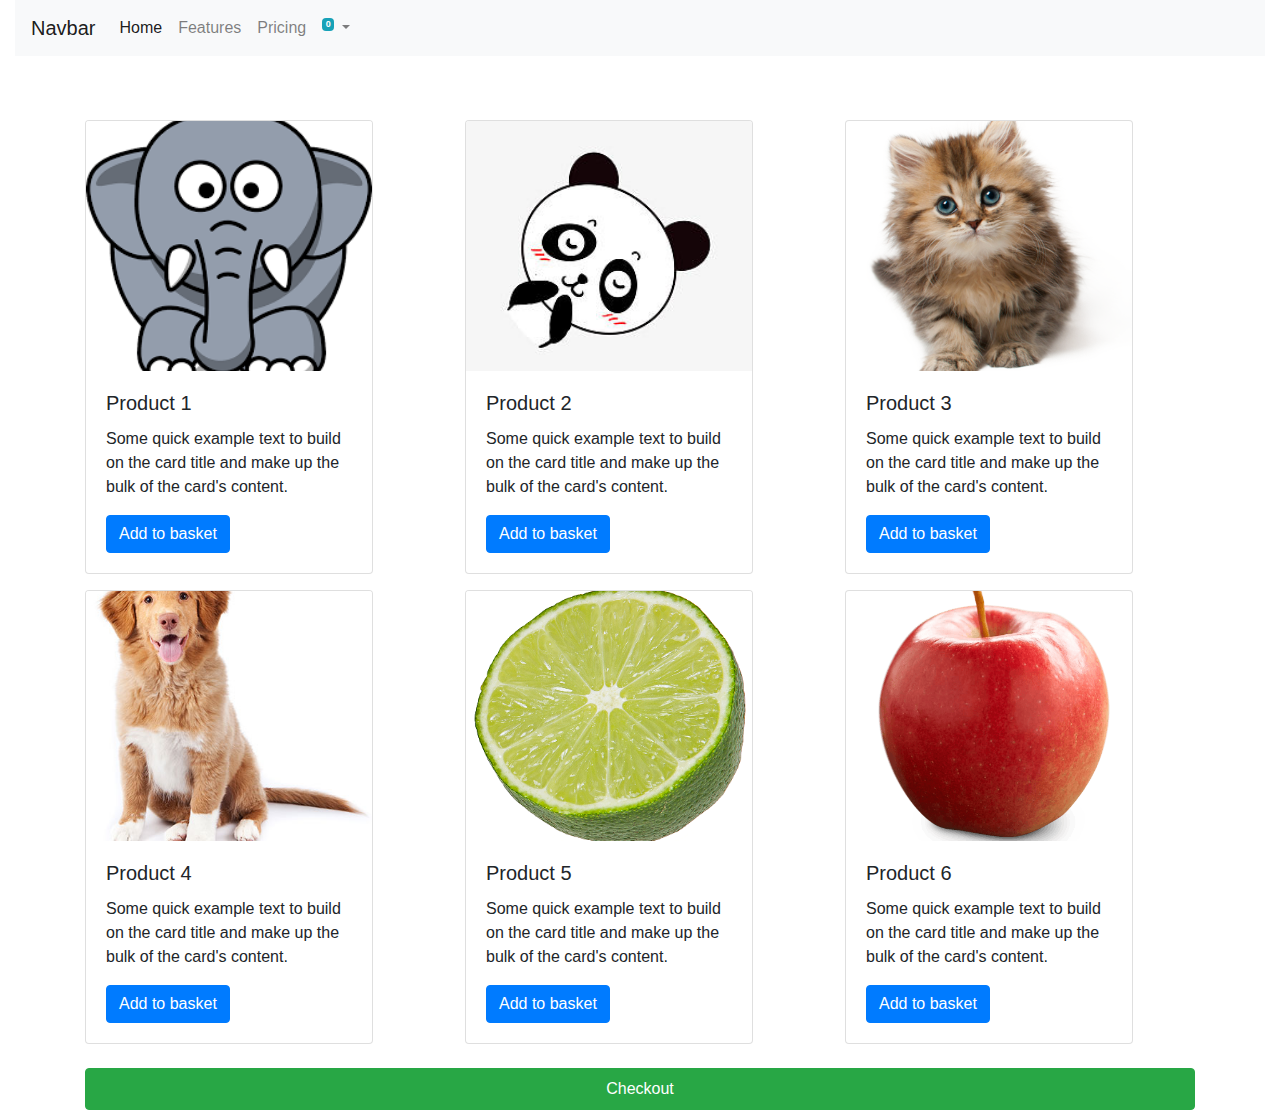
<file: JS-localstorage/index.html>
<!DOCTYPE html>
<html lang="en">

<head>
    <meta charset="UTF-8">
    <meta name="viewport" content="width=device-width, initial-scale=1.0">
    <meta http-equiv="X-UA-Compatible" content="ie=edge">
    <title>Document</title>
    <link rel="stylesheet" href="https://stackpath.bootstrapcdn.com/bootstrap/4.3.1/css/bootstrap.min.css" integrity="sha384-ggOyR0iXCbMQv3Xipma34MD+dH/1fQ784/j6cY/iJTQUOhcWr7x9JvoRxT2MZw1T"
        crossorigin="anonymous">
    <link rel="stylesheet" href="https://use.fontawesome.com/releases/v5.8.1/css/all.css" integrity="sha384-50oBUHEmvpQ+1lW4y57PTFmhCaXp0ML5d60M1M7uH2+nqUivzIebhndOJK28anvf"
        crossorigin="anonymous">
    <link rel="stylesheet" href="css/style.css">
</head>

<body>
    <header>
        <div class="container-fluid">
            <nav class="navbar navbar-expand-lg navbar-light bg-light">
                <a class="navbar-brand" href="#">Navbar</a>
                <button class="navbar-toggler" type="button" data-toggle="collapse" data-target="#navbarNavAltMarkup"
                    aria-controls="navbarNavAltMarkup" aria-expanded="false" aria-label="Toggle navigation">
                    <span class="navbar-toggler-icon"></span>
                </button>
                <div class="collapse navbar-collapse" id="navbarNavAltMarkup">
                    <ul class="navbar-nav mr-auto">
                        <li class="nav-item active">
                            <a class="nav-link" href="index.html">Home <span class="sr-only">(current)</span></a>
                        </li>
                        <li class="nav-item">
                            <a class="nav-link" href="#">Features</a>
                        </li>
                        <li class="nav-item">
                            <a class="nav-link" href="#">Pricing</a>
                        </li>
                        <li class="nav-item dropdown ml-auto">
                            <a class="nav-link dropdown-toggle" href="#" id="navbarDropdownMenuLink" role="button"
                                data-toggle="dropdown" aria-haspopup="true" aria-expanded="false">
                                <i class="fas fa-shopping-basket"></i>
                                <sup>
                                    <span id="basket-count" class="badge badge-info"></span>
                                </sup>
                            </a>
                        </li>
                    </ul>
                </div>
            </nav>
        </div>
    </header>
    <main>
        <div class="container">
            <div class="row mt-5">
                <div class="col mt-3">
                    <div class="card" style="width: 18rem;">
                        <img style="width: 100%; height: 250px; object-fit: cover;" src="img/item1.png" class="card-img-top"
                            alt="...">
                        <div data-id="1" class="card-body">
                            <h5 class="card-title">Product 1</h5>
                            <p class="card-text">Some quick example text to build on the card title and make up the
                                bulk of
                                the card's content.</p>
                            <a href="#" class="btn btn-primary btn-product">
                                <i class="fas fa-shopping-basket"></i>
                                Add to basket
                            </a>
                        </div>
                    </div>
                </div>

                <div class="col mt-3">
                    <div class="card" style="width: 18rem;">
                        <img style="width: 100%; height: 250px; object-fit: cover;" src="img/item2.jpg" class="card-img-top"
                            alt="...">
                        <div data-id="2" class="card-body">
                            <h5 class="card-title">Product 2</h5>
                            <p class="card-text">Some quick example text to build on the card title and make up the
                                bulk of
                                the card's content.</p>
                            <a href="#" class="btn btn-primary btn-product">
                                <i class="fas fa-shopping-basket"></i>
                                Add to basket
                            </a>
                        </div>
                    </div>
                </div>

                <div class="col mt-3">
                    <div class="card" style="width: 18rem;">
                        <img style="width: 100%; height: 250px; object-fit: cover;" src="img/item3.png" class="card-img-top"
                            alt="...">
                        <div data-id="3" class="card-body">
                            <h5 class="card-title">Product 3</h5>
                            <p class="card-text">Some quick example text to build on the card title and make up the
                                bulk of
                                the card's content.</p>
                            <a href="#" class="btn btn-primary btn-product">
                                <i class="fas fa-shopping-basket"></i>
                                Add to basket
                            </a>
                        </div>
                    </div>
                </div>

                <div class="col mt-3">
                    <div class="card" style="width: 18rem;">
                        <img style="width: 100%; height: 250px; object-fit: cover;" src="img/item4.jpg" class="card-img-top"
                            alt="...">
                        <div data-id="4" class="card-body">
                            <h5 class="card-title">Product 4</h5>
                            <p class="card-text">Some quick example text to build on the card title and make up the
                                bulk of
                                the card's content.</p>
                            <a href="#" class="btn btn-primary btn-product">
                                <i class="fas fa-shopping-basket"></i>
                                Add to basket
                            </a>
                        </div>
                    </div>
                </div>

                <div class="col mt-3">
                    <div class="card" style="width: 18rem;">
                        <img style="width: 100%; height: 250px; object-fit: cover;" src="img/item5.png" class="card-img-top"
                            alt="...">
                        <div data-id="5" class="card-body">
                            <h5 class="card-title">Product 5</h5>
                            <p class="card-text">Some quick example text to build on the card title and make up the
                                bulk of
                                the card's content.</p>
                            <a href="#" class="btn btn-primary btn-product">
                                <i class="fas fa-shopping-basket"></i>
                                Add to basket
                            </a>
                        </div>
                    </div>
                </div>

                <div class="col mt-3">
                    <div class="card" style="width: 18rem;">
                        <img style="width: 100%; height: 250px; object-fit: cover;" src="img/item6.png" class="card-img-top"
                            alt="...">
                        <div data-id="6" class="card-body">
                            <h5 class="card-title">Product 6</h5>
                            <p class="card-text">Some quick example text to build on the card title and make up the
                                bulk of
                                the card's content.</p>
                            <a href="#" class="btn btn-primary btn-product">
                                <i class="fas fa-shopping-basket"></i>
                                Add to basket
                            </a>
                        </div>
                    </div>
                </div>
            </div>

            <div class="row">
                <div class="col">
                    <a href="checkout.html" class="btn btn-block btn-success p-2 mt-4">Checkout</a>
                </div>
            </div>
        </div>
    </main>


    <script src="https://code.jquery.com/jquery-3.3.1.slim.min.js" integrity="sha384-q8i/X+965DzO0rT7abK41JStQIAqVgRVzpbzo5smXKp4YfRvH+8abtTE1Pi6jizo"
        crossorigin="anonymous"></script>
    <script src="https://cdnjs.cloudflare.com/ajax/libs/popper.js/1.14.7/umd/popper.min.js" integrity="sha384-UO2eT0CpHqdSJQ6hJty5KVphtPhzWj9WO1clHTMGa3JDZwrnQq4sF86dIHNDz0W1"
        crossorigin="anonymous"></script>
    <script src="https://stackpath.bootstrapcdn.com/bootstrap/4.3.1/js/bootstrap.min.js" integrity="sha384-JjSmVgyd0p3pXB1rRibZUAYoIIy6OrQ6VrjIEaFf/nJGzIxFDsf4x0xIM+B07jRM"
        crossorigin="anonymous"></script>
    <script src="src/main.js"></script>
</body>

</html>
</file>
<file: JS-localstorage/css/style.css>
.table img {
    width: 50px;
    height: 50px;
    object-fit: cover
}
</file>
